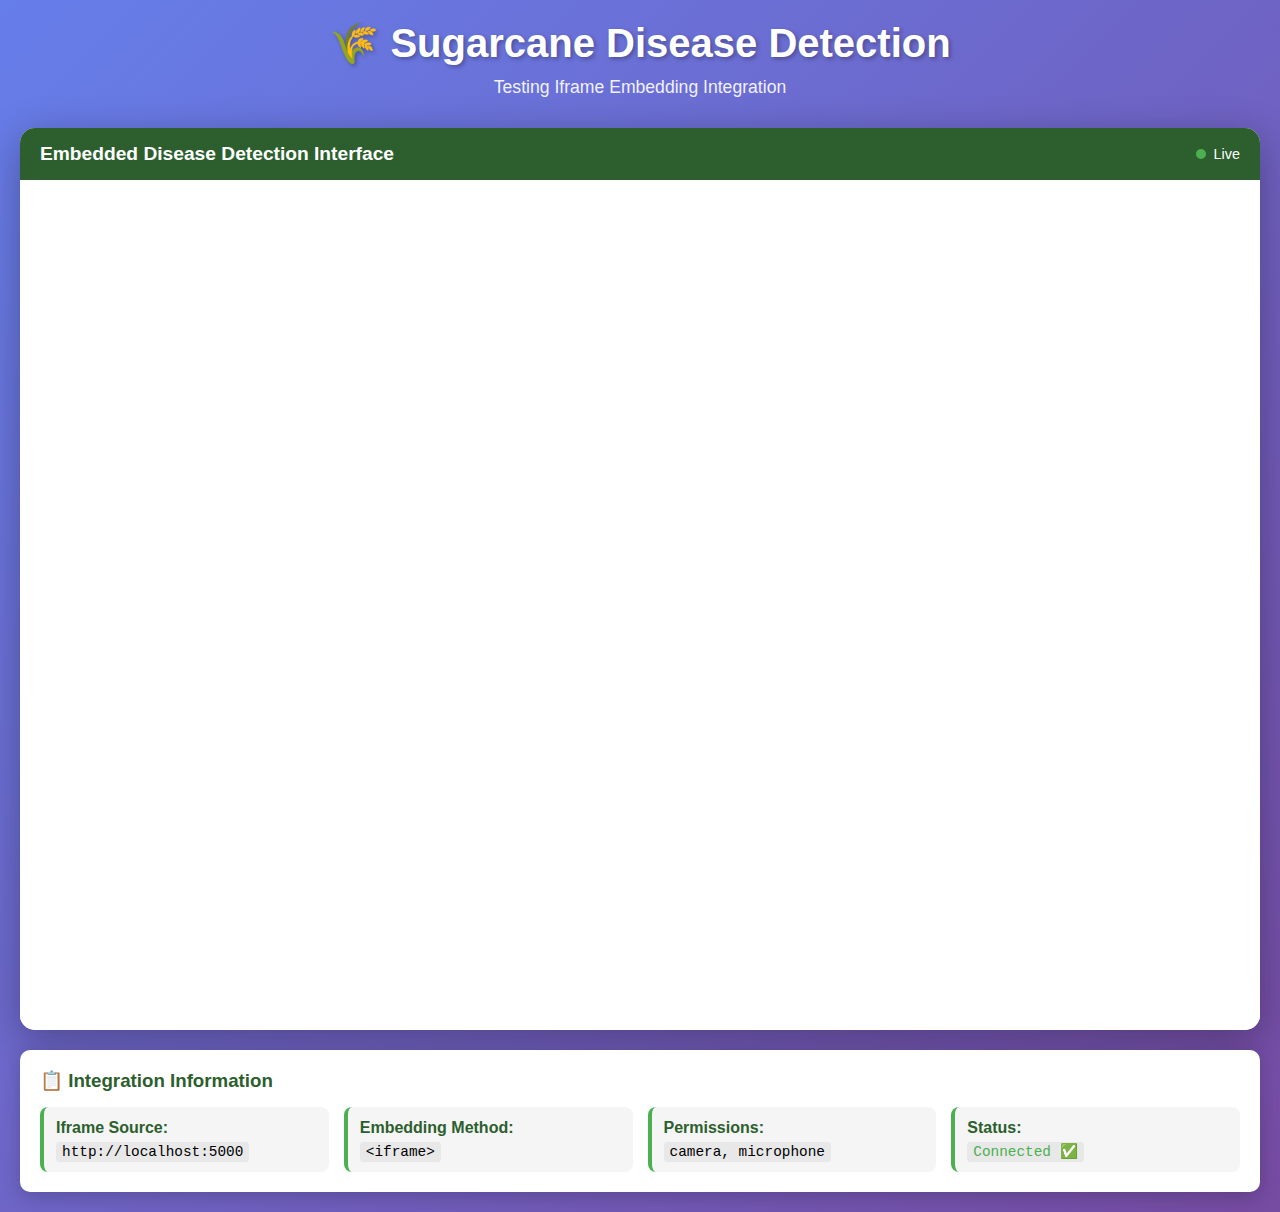
<file: test-embedding.html>
<!DOCTYPE html>
<html lang="en">
<head>
    <meta charset="UTF-8">
    <meta name="viewport" content="width=device-width, initial-scale=1.0">
    <title>Test Iframe Embedding - Sugarcane Disease Detection</title>
    <style>
        * {
            margin: 0;
            padding: 0;
            box-sizing: border-box;
        }
        
        body {
            font-family: 'Segoe UI', Tahoma, Geneva, Verdana, sans-serif;
            background: linear-gradient(135deg, #667eea 0%, #764ba2 100%);
            min-height: 100vh;
            padding: 20px;
        }
        
        .container {
            max-width: 1400px;
            margin: 0 auto;
        }
        
        header {
            text-align: center;
            color: white;
            margin-bottom: 30px;
        }
        
        header h1 {
            font-size: 2.5rem;
            margin-bottom: 10px;
            text-shadow: 2px 2px 4px rgba(0,0,0,0.3);
        }
        
        header p {
            font-size: 1.1rem;
            opacity: 0.9;
        }
        
        .iframe-wrapper {
            background: white;
            border-radius: 15px;
            box-shadow: 0 10px 40px rgba(0,0,0,0.3);
            overflow: hidden;
            margin-bottom: 20px;
        }
        
        .iframe-header {
            background: #2c5f2d;
            color: white;
            padding: 15px 20px;
            display: flex;
            justify-content: space-between;
            align-items: center;
        }
        
        .iframe-header h3 {
            font-size: 1.2rem;
        }
        
        .status {
            display: flex;
            align-items: center;
            gap: 8px;
            font-size: 0.9rem;
        }
        
        .status-dot {
            width: 10px;
            height: 10px;
            background: #4CAF50;
            border-radius: 50%;
            animation: pulse 2s infinite;
        }
        
        @keyframes pulse {
            0%, 100% { opacity: 1; }
            50% { opacity: 0.5; }
        }
        
        iframe {
            width: 100%;
            height: 850px;
            border: none;
            display: block;
            background: white;
        }
        
        .info-panel {
            background: white;
            border-radius: 10px;
            padding: 20px;
            margin-top: 20px;
            box-shadow: 0 5px 20px rgba(0,0,0,0.2);
        }
        
        .info-panel h3 {
            color: #2c5f2d;
            margin-bottom: 15px;
        }
        
        .info-grid {
            display: grid;
            grid-template-columns: repeat(auto-fit, minmax(250px, 1fr));
            gap: 15px;
        }
        
        .info-item {
            padding: 12px;
            background: #f5f5f5;
            border-radius: 8px;
            border-left: 4px solid #4CAF50;
        }
        
        .info-item strong {
            display: block;
            color: #2c5f2d;
            margin-bottom: 5px;
        }
        
        .info-item code {
            background: #e8e8e8;
            padding: 2px 6px;
            border-radius: 3px;
            font-family: 'Courier New', monospace;
            font-size: 0.9em;
        }
        
        @media (max-width: 768px) {
            header h1 {
                font-size: 1.8rem;
            }
            
            iframe {
                height: 700px;
            }
        }
    </style>
</head>
<body>
    <div class="container">
        <header>
            <h1>🌾 Sugarcane Disease Detection</h1>
            <p>Testing Iframe Embedding Integration</p>
        </header>
        
        <div class="iframe-wrapper">
            <div class="iframe-header">
                <h3>Embedded Disease Detection Interface</h3>
                <div class="status">
                    <span class="status-dot"></span>
                    <span>Live</span>
                </div>
            </div>
            <iframe 
                id="disease-detector" 
                src="http://localhost:5000" 
                allow="camera; microphone"
                title="Sugarcane Disease Detection">
            </iframe>
        </div>
        
        <div class="info-panel">
            <h3>📋 Integration Information</h3>
            <div class="info-grid">
                <div class="info-item">
                    <strong>Iframe Source:</strong>
                    <code>http://localhost:5000</code>
                </div>
                <div class="info-item">
                    <strong>Embedding Method:</strong>
                    <code>&lt;iframe&gt;</code>
                </div>
                <div class="info-item">
                    <strong>Permissions:</strong>
                    <code>camera, microphone</code>
                </div>
                <div class="info-item">
                    <strong>Status:</strong>
                    <code id="connection-status">Checking...</code>
                </div>
            </div>
        </div>
    </div>
    
    <script>
        // Check if iframe loaded successfully
        const iframe = document.getElementById('disease-detector');
        const statusElement = document.getElementById('connection-status');
        
        iframe.onload = function() {
            statusElement.textContent = 'Connected ✅';
            statusElement.style.color = '#4CAF50';
        };
        
        iframe.onerror = function() {
            statusElement.textContent = 'Connection Failed ❌';
            statusElement.style.color = '#f44336';
        };
        
        // Timeout check
        setTimeout(() => {
            if (statusElement.textContent === 'Checking...') {
                statusElement.textContent = 'Loading...';
            }
        }, 3000);
    </script>
</body>
</html>
</file>
